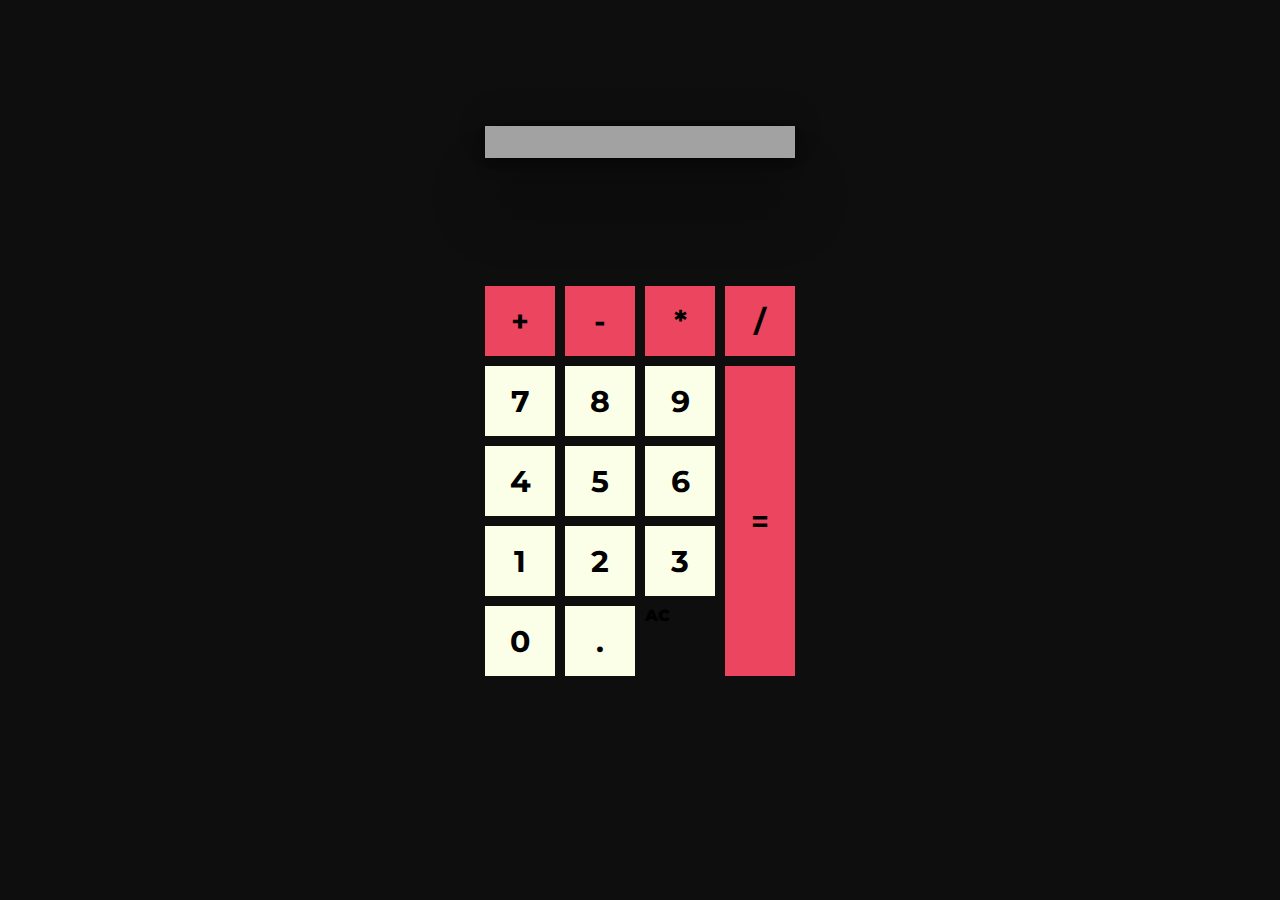
<file: index.html>
<!DOCTYPE html>
<html lang="en">
  <head>
    <meta charset="UTF-8" />
    <meta http-equiv="X-UA-Compatible" content="IE=edge" />
    <meta name="viewport" content="width=device-width, initial-scale=1.0" />
    <script src="calculator.js"></script>
    <link rel="preconnect" href="https://fonts.googleapis.com" />
    <link rel="preconnect" href="https://fonts.gstatic.com" crossorigin />
    <link
      href="https://fonts.googleapis.com/css2?family=Montserrat&display=swap"
      rel="stylesheet"
    />
    <link rel="stylesheet" href="style.css">
    <title>Document</title>
  </head>
  <body>

    

  <section id="container">
    <div class="display">
      <div class="prevNumber1">
          <p></p>
      </div>
      <span class="znak"></span>
      <p class="curNumber"></p>
  </div>
    </div>
    <div class="operator" id="add">+</div>
    <div class="operator"id="divide">-</div>
    <div class="operator" id="multiply">*</div>
    <div class="operator" id="subtract" >/</div>
    <div class="wynik" id="equals">=</div>
    <div class="liczba" id="seven">7</div>
    <div class="liczba" id="eight">8</div>
    <div class="liczba" id="nine">9</div>
    <div class="liczba" id="four">4</div>
    <div class="liczba" id="five">5</div>
    <div class="liczba" id="six">6</div>
    <div class="liczba" id="one">1</div>
    <div class="liczba" id="two">2</div>
    <div class="liczba" id="three">3</div>
    <div class="liczba" id="zero">0</div>
    <div class="liczba" id="decimal">.</div>
    <div id="clear">AC</div>
  </section>


  <script src="calc.js"></script>
  </body>
  <script src="https://ajax.googleapis.com/ajax/libs/jquery/3.6.0/jquery.min.js"></script>

</html>
</file>
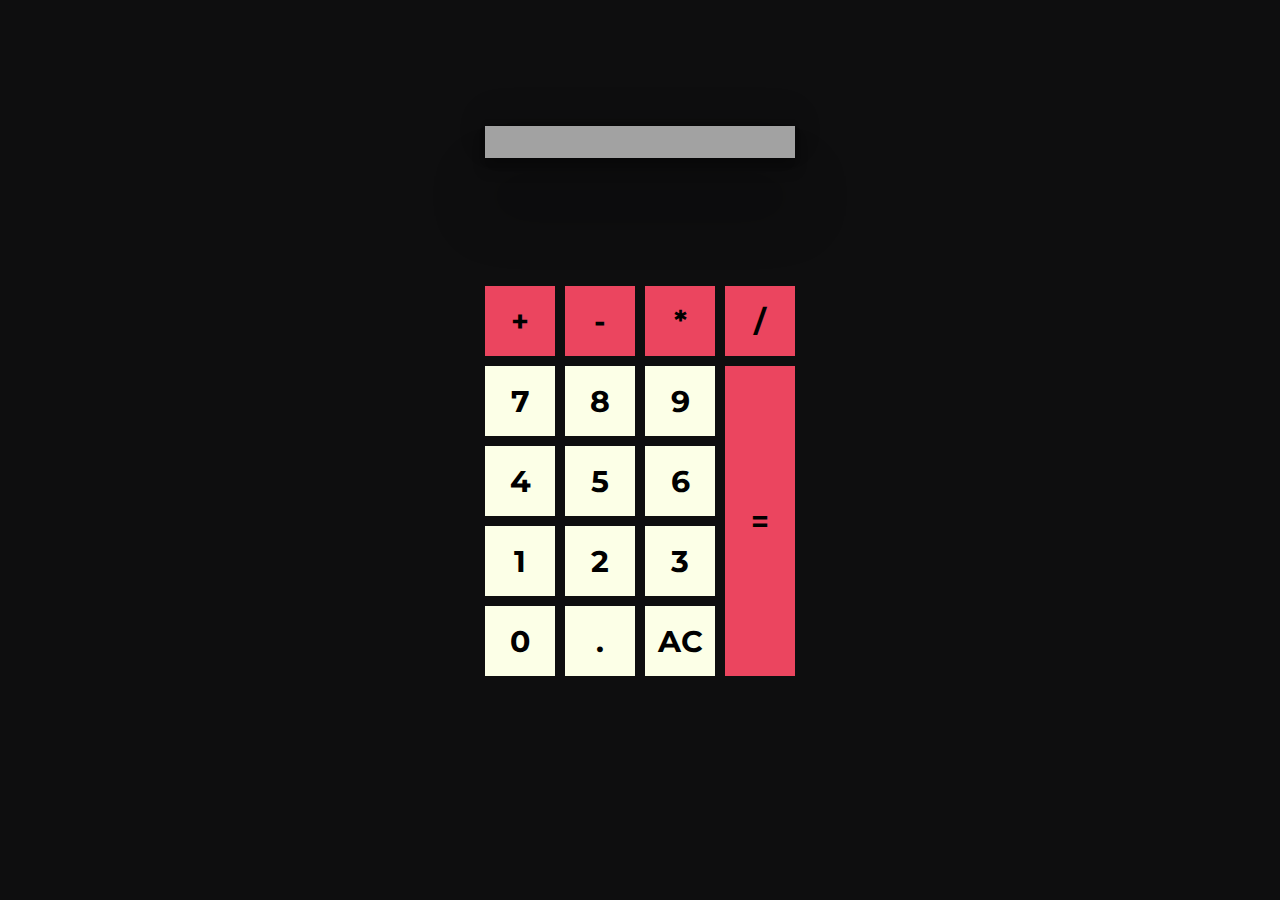
<file: calculator.HTML>
<!DOCTYPE html>
<html lang="en">
  <head>
    <meta charset="UTF-8" />
    <meta http-equiv="X-UA-Compatible" content="IE=edge" />
    <meta name="viewport" content="width=device-width, initial-scale=1.0" />
    <script src="calculator.js"></script>
    <link rel="preconnect" href="https://fonts.googleapis.com" />
    <link rel="preconnect" href="https://fonts.gstatic.com" crossorigin />
    <link
      href="https://fonts.googleapis.com/css2?family=Montserrat&display=swap"
      rel="stylesheet"
    />
    <link rel="stylesheet" href="style.css">
    <title>Document</title>
  </head>
  <body>

    

  <section id="container">
    <div class="display">
      <div class="prevNumber1">
          <p></p>
      </div>
      <span class="znak"></span>
      <p class="curNumber"></p>
  </div>
    </div>
    <div class="operator">+</div>
    <div class="operator">-</div>
    <div class="operator">*</div>
    <div class="operator">/</div>
    <div class="wynik">=</div>
    <div class="liczba">7</div>
    <div class="liczba">8</div>
    <div class="liczba">9</div>
    <div class="liczba">4</div>
    <div class="liczba">5</div>
    <div class="liczba">6</div>
    <div class="liczba">1</div>
    <div class="liczba">2</div>
    <div class="liczba">3</div>
    <div class="liczba">0</div>
    <div class="liczba">.</div>
    <div id="reset">AC</div>
  </section>


  <script src="calc.js"></script>
  </body>
  <script src="https://ajax.googleapis.com/ajax/libs/jquery/3.6.0/jquery.min.js"></script>

</html>
</file>
<file: style.css>
body {
  background-color: #0e0e0f;
  color: rgb(0, 0, 0);
  font-family: "Montserrat", sans-serif;
  font-weight: 900;
}
#container{
  display: grid;
  grid-template-columns: 70px 70px 70px 70px; 
  grid-template-rows: 70px 70px 70px 70px 70px 70px; 
  gap: 10px;
  grid-template-areas:
  "header header header header"
  "oblicz oblicz oblicz oblicz"
  "cyfr cyfr cyfr oblicz"
  "cyfr cyfr cyfr oblicz"
  "cyfr cyfr cyfr oblicz"
  "cyfr cyfr cyfr oblicz";
  justify-content: center;
  position: relative;
  margin: 10% auto;
}
#tablica{
background-color: #BAD7E9;
grid-column: 1/ -1;
border: none;
font-size: 30px;
}
.operator , .wynik{
  font-size: 30px;
  background-color: #EB455F;
  border: none;
  font-weight: 700;
  display: flex;
  justify-content: center;
  align-items: center;
  max-height: 310px;
  text-align: center;
}
.liczba , #reset{
  font-size: 30px;
  background-color: #EB455F;
  border: none;
  font-weight: 700;
  display: flex;
  justify-content: center;
  align-items: center;
  min-height: 70px;
  text-align: center;
}
.liczba, #reset{
  background-color: #FCFFE7;
}
.operator{
  background-color: 13005A;
}
.wynik{
  grid-row: 4 / 9; 
  grid-column: 4
}
.display {
  grid-column: 1 / span 4;
  grid-row: 1 / span 2;
  min-height: 20%;
  max-height: min-content;
  background-color:rgba(255, 255, 255, 0.616);
  box-shadow:  rgba(0, 0, 0, 0.25) 0px 54px 55px, rgba(0, 0, 0, 0.12) 0px -12px 30px, rgba(0, 0, 0, 0.12) 0px 4px 6px, rgba(0, 0, 0, 0.17) 0px 12px 13px, rgba(0, 0, 0, 0.09) 0px -3px 5px;
  color: rgb(0, 0, 0);
  word-break: break-all;
  justify-content: left;
  align-items: center;
  display: flex;
  flex-direction: row;
  font-weight: 900;
  padding-left: 20px;
}

.currentNumber {
  font-size: 45px;
}

.previousNumber1{
  color: rgb(182,182,182);
  font-size: 30px;
}

.mathSign {
  font-size: 32px;
}
</file>
